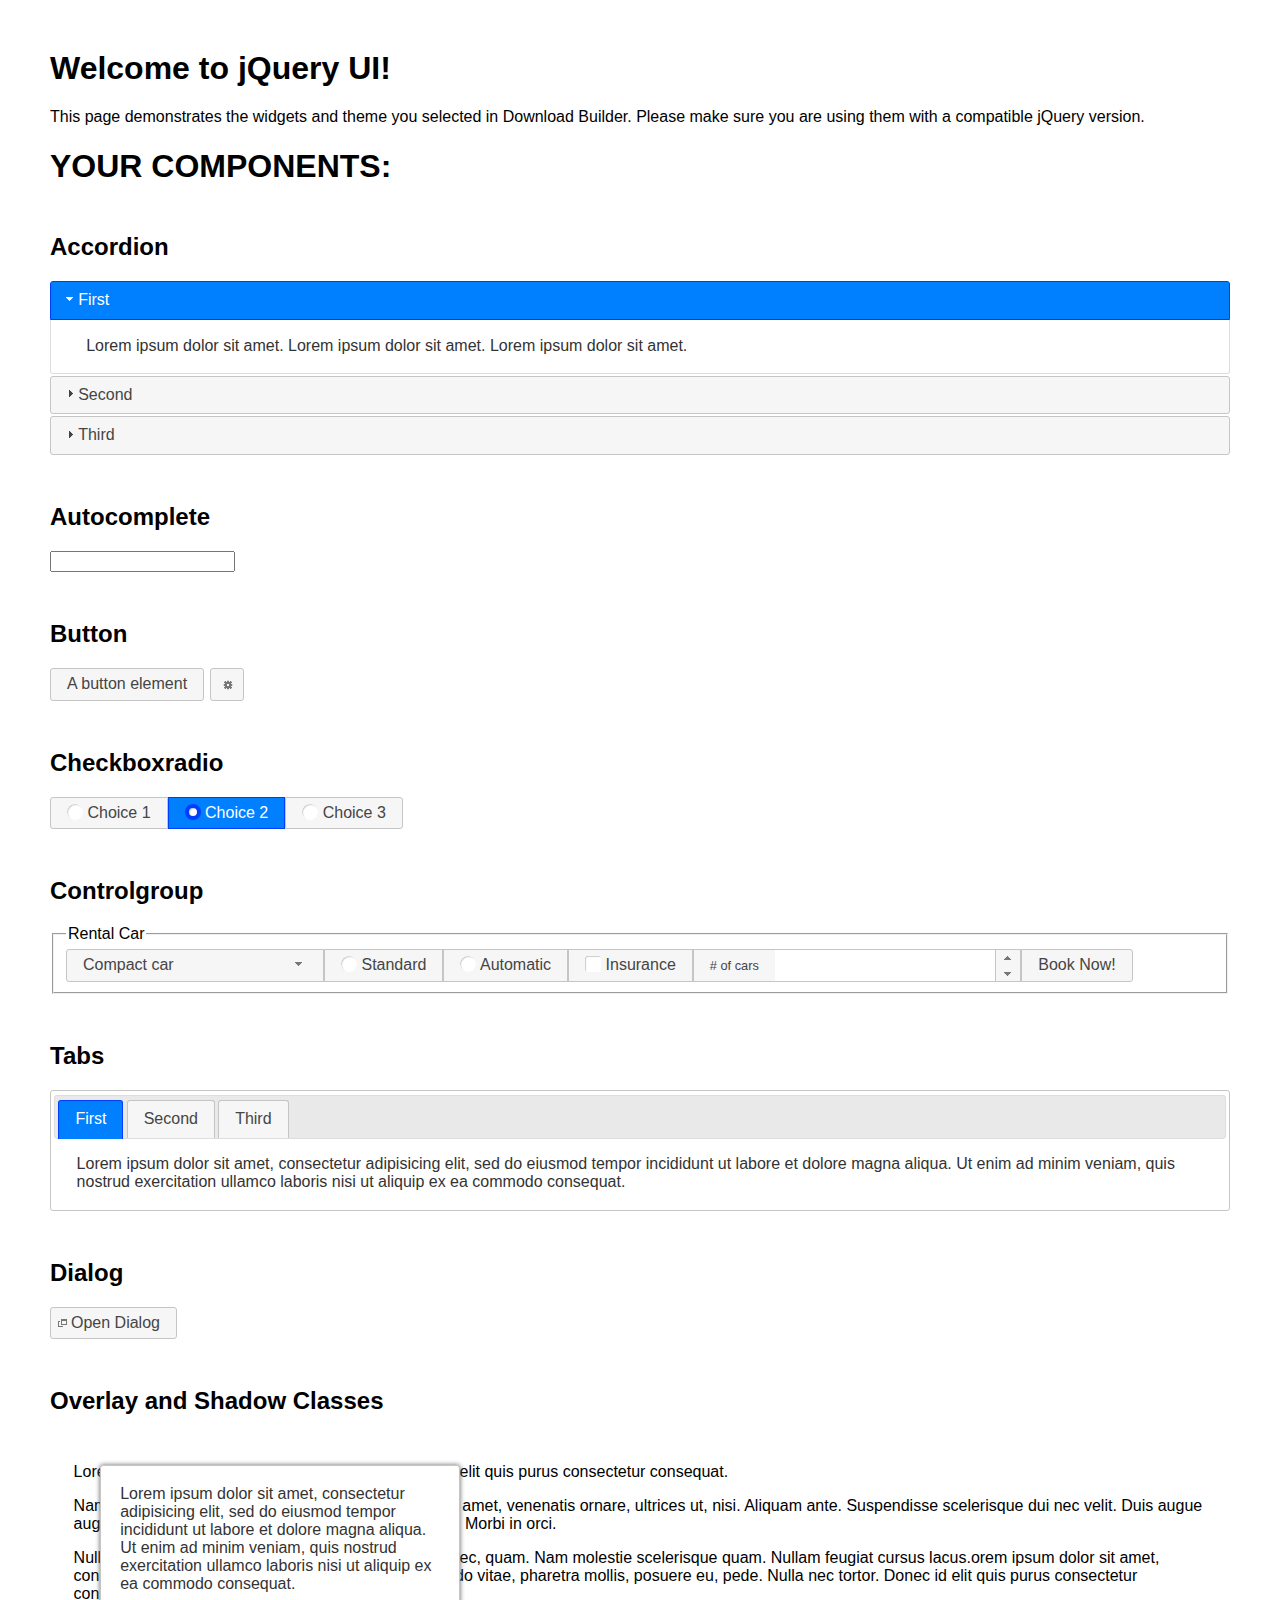
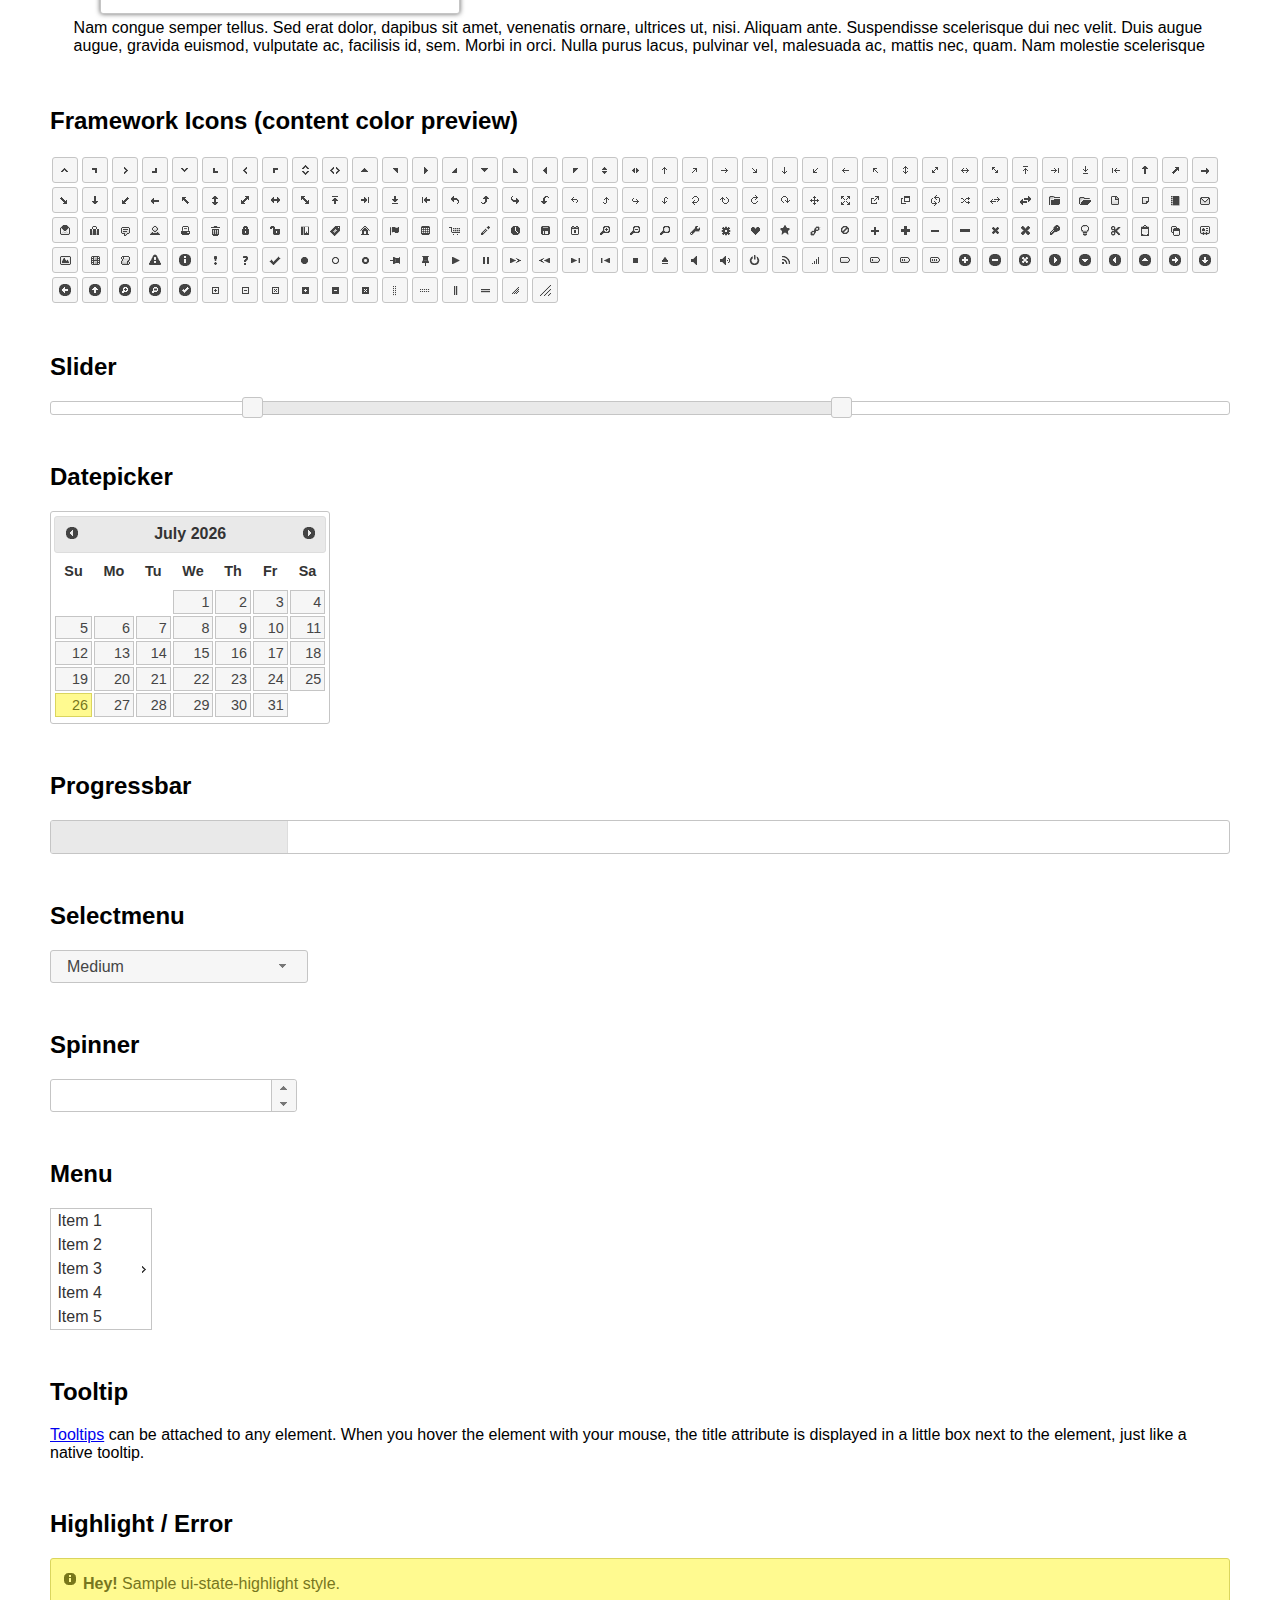
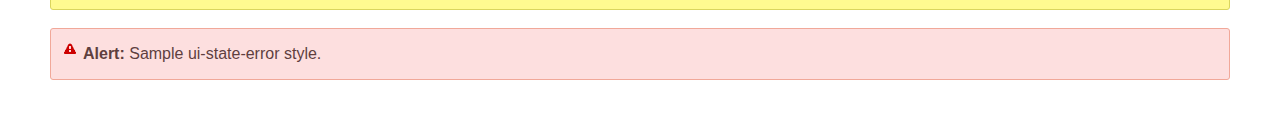
<file: jquery-ui-1.12.1/index.html>
<!doctype html>
<html lang="us">
<head>
	<meta charset="utf-8">
	<title>jQuery UI Example Page</title>
	<link href="jquery-ui.css" rel="stylesheet">
	<style>
	body{
		font-family: "Trebuchet MS", sans-serif;
		margin: 50px;
	}
	.demoHeaders {
		margin-top: 2em;
	}
	#dialog-link {
		padding: .4em 1em .4em 20px;
		text-decoration: none;
		position: relative;
	}
	#dialog-link span.ui-icon {
		margin: 0 5px 0 0;
		position: absolute;
		left: .2em;
		top: 50%;
		margin-top: -8px;
	}
	#icons {
		margin: 0;
		padding: 0;
	}
	#icons li {
		margin: 2px;
		position: relative;
		padding: 4px 0;
		cursor: pointer;
		float: left;
		list-style: none;
	}
	#icons span.ui-icon {
		float: left;
		margin: 0 4px;
	}
	.fakewindowcontain .ui-widget-overlay {
		position: absolute;
	}
	select {
		width: 200px;
	}
	</style>
</head>
<body>

<h1>Welcome to jQuery UI!</h1>

<div class="ui-widget">
	<p>This page demonstrates the widgets and theme you selected in Download Builder. Please make sure you are using them with a compatible jQuery version.</p>
</div>

<h1>YOUR COMPONENTS:</h1>


<!-- Accordion -->
<h2 class="demoHeaders">Accordion</h2>
<div id="accordion">
	<h3>First</h3>
	<div>Lorem ipsum dolor sit amet. Lorem ipsum dolor sit amet. Lorem ipsum dolor sit amet.</div>
	<h3>Second</h3>
	<div>Phasellus mattis tincidunt nibh.</div>
	<h3>Third</h3>
	<div>Nam dui erat, auctor a, dignissim quis.</div>
</div>



<!-- Autocomplete -->
<h2 class="demoHeaders">Autocomplete</h2>
<div>
	<input id="autocomplete" title="type &quot;a&quot;">
</div>



<!-- Button -->
<h2 class="demoHeaders">Button</h2>
<button id="button">A button element</button>
<button id="button-icon">An icon-only button</button>



<!-- Checkboxradio -->
<h2 class="demoHeaders">Checkboxradio</h2>
<form style="margin-top: 1em;">
	<div id="radioset">
		<input type="radio" id="radio1" name="radio"><label for="radio1">Choice 1</label>
		<input type="radio" id="radio2" name="radio" checked="checked"><label for="radio2">Choice 2</label>
		<input type="radio" id="radio3" name="radio"><label for="radio3">Choice 3</label>
	</div>
</form>



<!-- Controlgroup -->
<h2 class="demoHeaders">Controlgroup</h2>
<fieldset>
	<legend>Rental Car</legend>
	<div id="controlgroup">
		<select id="car-type">
			<option>Compact car</option>
			<option>Midsize car</option>
			<option>Full size car</option>
			<option>SUV</option>
			<option>Luxury</option>
			<option>Truck</option>
			<option>Van</option>
		</select>
		<label for="transmission-standard">Standard</label>
		<input type="radio" name="transmission" id="transmission-standard">
		<label for="transmission-automatic">Automatic</label>
		<input type="radio" name="transmission" id="transmission-automatic">
		<label for="insurance">Insurance</label>
		<input type="checkbox" name="insurance" id="insurance">
		<label for="horizontal-spinner" class="ui-controlgroup-label"># of cars</label>
		<input id="horizontal-spinner" class="ui-spinner-input">
		<button>Book Now!</button>
	</div>
</fieldset>



<!-- Tabs -->
<h2 class="demoHeaders">Tabs</h2>
<div id="tabs">
	<ul>
		<li><a href="#tabs-1">First</a></li>
		<li><a href="#tabs-2">Second</a></li>
		<li><a href="#tabs-3">Third</a></li>
	</ul>
	<div id="tabs-1">Lorem ipsum dolor sit amet, consectetur adipisicing elit, sed do eiusmod tempor incididunt ut labore et dolore magna aliqua. Ut enim ad minim veniam, quis nostrud exercitation ullamco laboris nisi ut aliquip ex ea commodo consequat.</div>
	<div id="tabs-2">Phasellus mattis tincidunt nibh. Cras orci urna, blandit id, pretium vel, aliquet ornare, felis. Maecenas scelerisque sem non nisl. Fusce sed lorem in enim dictum bibendum.</div>
	<div id="tabs-3">Nam dui erat, auctor a, dignissim quis, sollicitudin eu, felis. Pellentesque nisi urna, interdum eget, sagittis et, consequat vestibulum, lacus. Mauris porttitor ullamcorper augue.</div>
</div>



<h2 class="demoHeaders">Dialog</h2>
<p>
	<button id="dialog-link" class="ui-button ui-corner-all ui-widget">
		<span class="ui-icon ui-icon-newwin"></span>Open Dialog
	</button>
</p>

<h2 class="demoHeaders">Overlay and Shadow Classes</h2>
<div style="position: relative; width: 96%; height: 200px; padding:1% 2%; overflow:hidden;" class="fakewindowcontain">
	<p>Lorem ipsum dolor sit amet,  Nulla nec tortor. Donec id elit quis purus consectetur consequat. </p><p>Nam congue semper tellus. Sed erat dolor, dapibus sit amet, venenatis ornare, ultrices ut, nisi. Aliquam ante. Suspendisse scelerisque dui nec velit. Duis augue augue, gravida euismod, vulputate ac, facilisis id, sem. Morbi in orci. </p><p>Nulla purus lacus, pulvinar vel, malesuada ac, mattis nec, quam. Nam molestie scelerisque quam. Nullam feugiat cursus lacus.orem ipsum dolor sit amet, consectetur adipiscing elit. Donec libero risus, commodo vitae, pharetra mollis, posuere eu, pede. Nulla nec tortor. Donec id elit quis purus consectetur consequat. </p><p>Nam congue semper tellus. Sed erat dolor, dapibus sit amet, venenatis ornare, ultrices ut, nisi. Aliquam ante. Suspendisse scelerisque dui nec velit. Duis augue augue, gravida euismod, vulputate ac, facilisis id, sem. Morbi in orci. Nulla purus lacus, pulvinar vel, malesuada ac, mattis nec, quam. Nam molestie scelerisque quam. </p><p>Nullam feugiat cursus lacus.orem ipsum dolor sit amet, consectetur adipiscing elit. Donec libero risus, commodo vitae, pharetra mollis, posuere eu, pede. Nulla nec tortor. Donec id elit quis purus consectetur consequat. Nam congue semper tellus. Sed erat dolor, dapibus sit amet, venenatis ornare, ultrices ut, nisi. Aliquam ante. </p><p>Suspendisse scelerisque dui nec velit. Duis augue augue, gravida euismod, vulputate ac, facilisis id, sem. Morbi in orci. Nulla purus lacus, pulvinar vel, malesuada ac, mattis nec, quam. Nam molestie scelerisque quam. Nullam feugiat cursus lacus.orem ipsum dolor sit amet, consectetur adipiscing elit. Donec libero risus, commodo vitae, pharetra mollis, posuere eu, pede. Nulla nec tortor. Donec id elit quis purus consectetur consequat. Nam congue semper tellus. Sed erat dolor, dapibus sit amet, venenatis ornare, ultrices ut, nisi. </p>

	<!-- ui-dialog -->
	<div class="ui-widget-overlay ui-front"></div>
	<div style="position: absolute; width: 320px; left: 50px; top: 30px; padding: 1.2em" class="ui-widget ui-front ui-widget-content ui-corner-all ui-widget-shadow">
		Lorem ipsum dolor sit amet, consectetur adipisicing elit, sed do eiusmod tempor incididunt ut labore et dolore magna aliqua. Ut enim ad minim veniam, quis nostrud exercitation ullamco laboris nisi ut aliquip ex ea commodo consequat.
	</div>

</div>

<!-- ui-dialog -->
<div id="dialog" title="Dialog Title">
	<p>Lorem ipsum dolor sit amet, consectetur adipisicing elit, sed do eiusmod tempor incididunt ut labore et dolore magna aliqua. Ut enim ad minim veniam, quis nostrud exercitation ullamco laboris nisi ut aliquip ex ea commodo consequat.</p>
</div>



<h2 class="demoHeaders">Framework Icons (content color preview)</h2>
<ul id="icons" class="ui-widget ui-helper-clearfix">
	<li class="ui-state-default ui-corner-all" title=".ui-icon-caret-1-n"><span class="ui-icon ui-icon-caret-1-n"></span></li>
	<li class="ui-state-default ui-corner-all" title=".ui-icon-caret-1-ne"><span class="ui-icon ui-icon-caret-1-ne"></span></li>
	<li class="ui-state-default ui-corner-all" title=".ui-icon-caret-1-e"><span class="ui-icon ui-icon-caret-1-e"></span></li>
	<li class="ui-state-default ui-corner-all" title=".ui-icon-caret-1-se"><span class="ui-icon ui-icon-caret-1-se"></span></li>
	<li class="ui-state-default ui-corner-all" title=".ui-icon-caret-1-s"><span class="ui-icon ui-icon-caret-1-s"></span></li>
	<li class="ui-state-default ui-corner-all" title=".ui-icon-caret-1-sw"><span class="ui-icon ui-icon-caret-1-sw"></span></li>
	<li class="ui-state-default ui-corner-all" title=".ui-icon-caret-1-w"><span class="ui-icon ui-icon-caret-1-w"></span></li>
	<li class="ui-state-default ui-corner-all" title=".ui-icon-caret-1-nw"><span class="ui-icon ui-icon-caret-1-nw"></span></li>
	<li class="ui-state-default ui-corner-all" title=".ui-icon-caret-2-n-s"><span class="ui-icon ui-icon-caret-2-n-s"></span></li>
	<li class="ui-state-default ui-corner-all" title=".ui-icon-caret-2-e-w"><span class="ui-icon ui-icon-caret-2-e-w"></span></li>
	<li class="ui-state-default ui-corner-all" title=".ui-icon-triangle-1-n"><span class="ui-icon ui-icon-triangle-1-n"></span></li>
	<li class="ui-state-default ui-corner-all" title=".ui-icon-triangle-1-ne"><span class="ui-icon ui-icon-triangle-1-ne"></span></li>
	<li class="ui-state-default ui-corner-all" title=".ui-icon-triangle-1-e"><span class="ui-icon ui-icon-triangle-1-e"></span></li>
	<li class="ui-state-default ui-corner-all" title=".ui-icon-triangle-1-se"><span class="ui-icon ui-icon-triangle-1-se"></span></li>
	<li class="ui-state-default ui-corner-all" title=".ui-icon-triangle-1-s"><span class="ui-icon ui-icon-triangle-1-s"></span></li>
	<li class="ui-state-default ui-corner-all" title=".ui-icon-triangle-1-sw"><span class="ui-icon ui-icon-triangle-1-sw"></span></li>
	<li class="ui-state-default ui-corner-all" title=".ui-icon-triangle-1-w"><span class="ui-icon ui-icon-triangle-1-w"></span></li>
	<li class="ui-state-default ui-corner-all" title=".ui-icon-triangle-1-nw"><span class="ui-icon ui-icon-triangle-1-nw"></span></li>
	<li class="ui-state-default ui-corner-all" title=".ui-icon-triangle-2-n-s"><span class="ui-icon ui-icon-triangle-2-n-s"></span></li>
	<li class="ui-state-default ui-corner-all" title=".ui-icon-triangle-2-e-w"><span class="ui-icon ui-icon-triangle-2-e-w"></span></li>
	<li class="ui-state-default ui-corner-all" title=".ui-icon-arrow-1-n"><span class="ui-icon ui-icon-arrow-1-n"></span></li>
	<li class="ui-state-default ui-corner-all" title=".ui-icon-arrow-1-ne"><span class="ui-icon ui-icon-arrow-1-ne"></span></li>
	<li class="ui-state-default ui-corner-all" title=".ui-icon-arrow-1-e"><span class="ui-icon ui-icon-arrow-1-e"></span></li>
	<li class="ui-state-default ui-corner-all" title=".ui-icon-arrow-1-se"><span class="ui-icon ui-icon-arrow-1-se"></span></li>
	<li class="ui-state-default ui-corner-all" title=".ui-icon-arrow-1-s"><span class="ui-icon ui-icon-arrow-1-s"></span></li>
	<li class="ui-state-default ui-corner-all" title=".ui-icon-arrow-1-sw"><span class="ui-icon ui-icon-arrow-1-sw"></span></li>
	<li class="ui-state-default ui-corner-all" title=".ui-icon-arrow-1-w"><span class="ui-icon ui-icon-arrow-1-w"></span></li>
	<li class="ui-state-default ui-corner-all" title=".ui-icon-arrow-1-nw"><span class="ui-icon ui-icon-arrow-1-nw"></span></li>
	<li class="ui-state-default ui-corner-all" title=".ui-icon-arrow-2-n-s"><span class="ui-icon ui-icon-arrow-2-n-s"></span></li>
	<li class="ui-state-default ui-corner-all" title=".ui-icon-arrow-2-ne-sw"><span class="ui-icon ui-icon-arrow-2-ne-sw"></span></li>
	<li class="ui-state-default ui-corner-all" title=".ui-icon-arrow-2-e-w"><span class="ui-icon ui-icon-arrow-2-e-w"></span></li>
	<li class="ui-state-default ui-corner-all" title=".ui-icon-arrow-2-se-nw"><span class="ui-icon ui-icon-arrow-2-se-nw"></span></li>
	<li class="ui-state-default ui-corner-all" title=".ui-icon-arrowstop-1-n"><span class="ui-icon ui-icon-arrowstop-1-n"></span></li>
	<li class="ui-state-default ui-corner-all" title=".ui-icon-arrowstop-1-e"><span class="ui-icon ui-icon-arrowstop-1-e"></span></li>
	<li class="ui-state-default ui-corner-all" title=".ui-icon-arrowstop-1-s"><span class="ui-icon ui-icon-arrowstop-1-s"></span></li>
	<li class="ui-state-default ui-corner-all" title=".ui-icon-arrowstop-1-w"><span class="ui-icon ui-icon-arrowstop-1-w"></span></li>
	<li class="ui-state-default ui-corner-all" title=".ui-icon-arrowthick-1-n"><span class="ui-icon ui-icon-arrowthick-1-n"></span></li>
	<li class="ui-state-default ui-corner-all" title=".ui-icon-arrowthick-1-ne"><span class="ui-icon ui-icon-arrowthick-1-ne"></span></li>
	<li class="ui-state-default ui-corner-all" title=".ui-icon-arrowthick-1-e"><span class="ui-icon ui-icon-arrowthick-1-e"></span></li>
	<li class="ui-state-default ui-corner-all" title=".ui-icon-arrowthick-1-se"><span class="ui-icon ui-icon-arrowthick-1-se"></span></li>
	<li class="ui-state-default ui-corner-all" title=".ui-icon-arrowthick-1-s"><span class="ui-icon ui-icon-arrowthick-1-s"></span></li>
	<li class="ui-state-default ui-corner-all" title=".ui-icon-arrowthick-1-sw"><span class="ui-icon ui-icon-arrowthick-1-sw"></span></li>
	<li class="ui-state-default ui-corner-all" title=".ui-icon-arrowthick-1-w"><span class="ui-icon ui-icon-arrowthick-1-w"></span></li>
	<li class="ui-state-default ui-corner-all" title=".ui-icon-arrowthick-1-nw"><span class="ui-icon ui-icon-arrowthick-1-nw"></span></li>
	<li class="ui-state-default ui-corner-all" title=".ui-icon-arrowthick-2-n-s"><span class="ui-icon ui-icon-arrowthick-2-n-s"></span></li>
	<li class="ui-state-default ui-corner-all" title=".ui-icon-arrowthick-2-ne-sw"><span class="ui-icon ui-icon-arrowthick-2-ne-sw"></span></li>
	<li class="ui-state-default ui-corner-all" title=".ui-icon-arrowthick-2-e-w"><span class="ui-icon ui-icon-arrowthick-2-e-w"></span></li>
	<li class="ui-state-default ui-corner-all" title=".ui-icon-arrowthick-2-se-nw"><span class="ui-icon ui-icon-arrowthick-2-se-nw"></span></li>
	<li class="ui-state-default ui-corner-all" title=".ui-icon-arrowthickstop-1-n"><span class="ui-icon ui-icon-arrowthickstop-1-n"></span></li>
	<li class="ui-state-default ui-corner-all" title=".ui-icon-arrowthickstop-1-e"><span class="ui-icon ui-icon-arrowthickstop-1-e"></span></li>
	<li class="ui-state-default ui-corner-all" title=".ui-icon-arrowthickstop-1-s"><span class="ui-icon ui-icon-arrowthickstop-1-s"></span></li>
	<li class="ui-state-default ui-corner-all" title=".ui-icon-arrowthickstop-1-w"><span class="ui-icon ui-icon-arrowthickstop-1-w"></span></li>
	<li class="ui-state-default ui-corner-all" title=".ui-icon-arrowreturnthick-1-w"><span class="ui-icon ui-icon-arrowreturnthick-1-w"></span></li>
	<li class="ui-state-default ui-corner-all" title=".ui-icon-arrowreturnthick-1-n"><span class="ui-icon ui-icon-arrowreturnthick-1-n"></span></li>
	<li class="ui-state-default ui-corner-all" title=".ui-icon-arrowreturnthick-1-e"><span class="ui-icon ui-icon-arrowreturnthick-1-e"></span></li>
	<li class="ui-state-default ui-corner-all" title=".ui-icon-arrowreturnthick-1-s"><span class="ui-icon ui-icon-arrowreturnthick-1-s"></span></li>
	<li class="ui-state-default ui-corner-all" title=".ui-icon-arrowreturn-1-w"><span class="ui-icon ui-icon-arrowreturn-1-w"></span></li>
	<li class="ui-state-default ui-corner-all" title=".ui-icon-arrowreturn-1-n"><span class="ui-icon ui-icon-arrowreturn-1-n"></span></li>
	<li class="ui-state-default ui-corner-all" title=".ui-icon-arrowreturn-1-e"><span class="ui-icon ui-icon-arrowreturn-1-e"></span></li>
	<li class="ui-state-default ui-corner-all" title=".ui-icon-arrowreturn-1-s"><span class="ui-icon ui-icon-arrowreturn-1-s"></span></li>
	<li class="ui-state-default ui-corner-all" title=".ui-icon-arrowrefresh-1-w"><span class="ui-icon ui-icon-arrowrefresh-1-w"></span></li>
	<li class="ui-state-default ui-corner-all" title=".ui-icon-arrowrefresh-1-n"><span class="ui-icon ui-icon-arrowrefresh-1-n"></span></li>
	<li class="ui-state-default ui-corner-all" title=".ui-icon-arrowrefresh-1-e"><span class="ui-icon ui-icon-arrowrefresh-1-e"></span></li>
	<li class="ui-state-default ui-corner-all" title=".ui-icon-arrowrefresh-1-s"><span class="ui-icon ui-icon-arrowrefresh-1-s"></span></li>
	<li class="ui-state-default ui-corner-all" title=".ui-icon-arrow-4"><span class="ui-icon ui-icon-arrow-4"></span></li>
	<li class="ui-state-default ui-corner-all" title=".ui-icon-arrow-4-diag"><span class="ui-icon ui-icon-arrow-4-diag"></span></li>
	<li class="ui-state-default ui-corner-all" title=".ui-icon-extlink"><span class="ui-icon ui-icon-extlink"></span></li>
	<li class="ui-state-default ui-corner-all" title=".ui-icon-newwin"><span class="ui-icon ui-icon-newwin"></span></li>
	<li class="ui-state-default ui-corner-all" title=".ui-icon-refresh"><span class="ui-icon ui-icon-refresh"></span></li>
	<li class="ui-state-default ui-corner-all" title=".ui-icon-shuffle"><span class="ui-icon ui-icon-shuffle"></span></li>
	<li class="ui-state-default ui-corner-all" title=".ui-icon-transfer-e-w"><span class="ui-icon ui-icon-transfer-e-w"></span></li>
	<li class="ui-state-default ui-corner-all" title=".ui-icon-transferthick-e-w"><span class="ui-icon ui-icon-transferthick-e-w"></span></li>
	<li class="ui-state-default ui-corner-all" title=".ui-icon-folder-collapsed"><span class="ui-icon ui-icon-folder-collapsed"></span></li>
	<li class="ui-state-default ui-corner-all" title=".ui-icon-folder-open"><span class="ui-icon ui-icon-folder-open"></span></li>
	<li class="ui-state-default ui-corner-all" title=".ui-icon-document"><span class="ui-icon ui-icon-document"></span></li>
	<li class="ui-state-default ui-corner-all" title=".ui-icon-document-b"><span class="ui-icon ui-icon-document-b"></span></li>
	<li class="ui-state-default ui-corner-all" title=".ui-icon-note"><span class="ui-icon ui-icon-note"></span></li>
	<li class="ui-state-default ui-corner-all" title=".ui-icon-mail-closed"><span class="ui-icon ui-icon-mail-closed"></span></li>
	<li class="ui-state-default ui-corner-all" title=".ui-icon-mail-open"><span class="ui-icon ui-icon-mail-open"></span></li>
	<li class="ui-state-default ui-corner-all" title=".ui-icon-suitcase"><span class="ui-icon ui-icon-suitcase"></span></li>
	<li class="ui-state-default ui-corner-all" title=".ui-icon-comment"><span class="ui-icon ui-icon-comment"></span></li>
	<li class="ui-state-default ui-corner-all" title=".ui-icon-person"><span class="ui-icon ui-icon-person"></span></li>
	<li class="ui-state-default ui-corner-all" title=".ui-icon-print"><span class="ui-icon ui-icon-print"></span></li>
	<li class="ui-state-default ui-corner-all" title=".ui-icon-trash"><span class="ui-icon ui-icon-trash"></span></li>
	<li class="ui-state-default ui-corner-all" title=".ui-icon-locked"><span class="ui-icon ui-icon-locked"></span></li>
	<li class="ui-state-default ui-corner-all" title=".ui-icon-unlocked"><span class="ui-icon ui-icon-unlocked"></span></li>
	<li class="ui-state-default ui-corner-all" title=".ui-icon-bookmark"><span class="ui-icon ui-icon-bookmark"></span></li>
	<li class="ui-state-default ui-corner-all" title=".ui-icon-tag"><span class="ui-icon ui-icon-tag"></span></li>
	<li class="ui-state-default ui-corner-all" title=".ui-icon-home"><span class="ui-icon ui-icon-home"></span></li>
	<li class="ui-state-default ui-corner-all" title=".ui-icon-flag"><span class="ui-icon ui-icon-flag"></span></li>
	<li class="ui-state-default ui-corner-all" title=".ui-icon-calculator"><span class="ui-icon ui-icon-calculator"></span></li>
	<li class="ui-state-default ui-corner-all" title=".ui-icon-cart"><span class="ui-icon ui-icon-cart"></span></li>
	<li class="ui-state-default ui-corner-all" title=".ui-icon-pencil"><span class="ui-icon ui-icon-pencil"></span></li>
	<li class="ui-state-default ui-corner-all" title=".ui-icon-clock"><span class="ui-icon ui-icon-clock"></span></li>
	<li class="ui-state-default ui-corner-all" title=".ui-icon-disk"><span class="ui-icon ui-icon-disk"></span></li>
	<li class="ui-state-default ui-corner-all" title=".ui-icon-calendar"><span class="ui-icon ui-icon-calendar"></span></li>
	<li class="ui-state-default ui-corner-all" title=".ui-icon-zoomin"><span class="ui-icon ui-icon-zoomin"></span></li>
	<li class="ui-state-default ui-corner-all" title=".ui-icon-zoomout"><span class="ui-icon ui-icon-zoomout"></span></li>
	<li class="ui-state-default ui-corner-all" title=".ui-icon-search"><span class="ui-icon ui-icon-search"></span></li>
	<li class="ui-state-default ui-corner-all" title=".ui-icon-wrench"><span class="ui-icon ui-icon-wrench"></span></li>
	<li class="ui-state-default ui-corner-all" title=".ui-icon-gear"><span class="ui-icon ui-icon-gear"></span></li>
	<li class="ui-state-default ui-corner-all" title=".ui-icon-heart"><span class="ui-icon ui-icon-heart"></span></li>
	<li class="ui-state-default ui-corner-all" title=".ui-icon-star"><span class="ui-icon ui-icon-star"></span></li>
	<li class="ui-state-default ui-corner-all" title=".ui-icon-link"><span class="ui-icon ui-icon-link"></span></li>
	<li class="ui-state-default ui-corner-all" title=".ui-icon-cancel"><span class="ui-icon ui-icon-cancel"></span></li>
	<li class="ui-state-default ui-corner-all" title=".ui-icon-plus"><span class="ui-icon ui-icon-plus"></span></li>
	<li class="ui-state-default ui-corner-all" title=".ui-icon-plusthick"><span class="ui-icon ui-icon-plusthick"></span></li>
	<li class="ui-state-default ui-corner-all" title=".ui-icon-minus"><span class="ui-icon ui-icon-minus"></span></li>
	<li class="ui-state-default ui-corner-all" title=".ui-icon-minusthick"><span class="ui-icon ui-icon-minusthick"></span></li>
	<li class="ui-state-default ui-corner-all" title=".ui-icon-close"><span class="ui-icon ui-icon-close"></span></li>
	<li class="ui-state-default ui-corner-all" title=".ui-icon-closethick"><span class="ui-icon ui-icon-closethick"></span></li>
	<li class="ui-state-default ui-corner-all" title=".ui-icon-key"><span class="ui-icon ui-icon-key"></span></li>
	<li class="ui-state-default ui-corner-all" title=".ui-icon-lightbulb"><span class="ui-icon ui-icon-lightbulb"></span></li>
	<li class="ui-state-default ui-corner-all" title=".ui-icon-scissors"><span class="ui-icon ui-icon-scissors"></span></li>
	<li class="ui-state-default ui-corner-all" title=".ui-icon-clipboard"><span class="ui-icon ui-icon-clipboard"></span></li>
	<li class="ui-state-default ui-corner-all" title=".ui-icon-copy"><span class="ui-icon ui-icon-copy"></span></li>
	<li class="ui-state-default ui-corner-all" title=".ui-icon-contact"><span class="ui-icon ui-icon-contact"></span></li>
	<li class="ui-state-default ui-corner-all" title=".ui-icon-image"><span class="ui-icon ui-icon-image"></span></li>
	<li class="ui-state-default ui-corner-all" title=".ui-icon-video"><span class="ui-icon ui-icon-video"></span></li>
	<li class="ui-state-default ui-corner-all" title=".ui-icon-script"><span class="ui-icon ui-icon-script"></span></li>
	<li class="ui-state-default ui-corner-all" title=".ui-icon-alert"><span class="ui-icon ui-icon-alert"></span></li>
	<li class="ui-state-default ui-corner-all" title=".ui-icon-info"><span class="ui-icon ui-icon-info"></span></li>
	<li class="ui-state-default ui-corner-all" title=".ui-icon-notice"><span class="ui-icon ui-icon-notice"></span></li>
	<li class="ui-state-default ui-corner-all" title=".ui-icon-help"><span class="ui-icon ui-icon-help"></span></li>
	<li class="ui-state-default ui-corner-all" title=".ui-icon-check"><span class="ui-icon ui-icon-check"></span></li>
	<li class="ui-state-default ui-corner-all" title=".ui-icon-bullet"><span class="ui-icon ui-icon-bullet"></span></li>
	<li class="ui-state-default ui-corner-all" title=".ui-icon-radio-off"><span class="ui-icon ui-icon-radio-off"></span></li>
	<li class="ui-state-default ui-corner-all" title=".ui-icon-radio-on"><span class="ui-icon ui-icon-radio-on"></span></li>
	<li class="ui-state-default ui-corner-all" title=".ui-icon-pin-w"><span class="ui-icon ui-icon-pin-w"></span></li>
	<li class="ui-state-default ui-corner-all" title=".ui-icon-pin-s"><span class="ui-icon ui-icon-pin-s"></span></li>
	<li class="ui-state-default ui-corner-all" title=".ui-icon-play"><span class="ui-icon ui-icon-play"></span></li>
	<li class="ui-state-default ui-corner-all" title=".ui-icon-pause"><span class="ui-icon ui-icon-pause"></span></li>
	<li class="ui-state-default ui-corner-all" title=".ui-icon-seek-next"><span class="ui-icon ui-icon-seek-next"></span></li>
	<li class="ui-state-default ui-corner-all" title=".ui-icon-seek-prev"><span class="ui-icon ui-icon-seek-prev"></span></li>
	<li class="ui-state-default ui-corner-all" title=".ui-icon-seek-end"><span class="ui-icon ui-icon-seek-end"></span></li>
	<li class="ui-state-default ui-corner-all" title=".ui-icon-seek-first"><span class="ui-icon ui-icon-seek-first"></span></li>
	<li class="ui-state-default ui-corner-all" title=".ui-icon-stop"><span class="ui-icon ui-icon-stop"></span></li>
	<li class="ui-state-default ui-corner-all" title=".ui-icon-eject"><span class="ui-icon ui-icon-eject"></span></li>
	<li class="ui-state-default ui-corner-all" title=".ui-icon-volume-off"><span class="ui-icon ui-icon-volume-off"></span></li>
	<li class="ui-state-default ui-corner-all" title=".ui-icon-volume-on"><span class="ui-icon ui-icon-volume-on"></span></li>
	<li class="ui-state-default ui-corner-all" title=".ui-icon-power"><span class="ui-icon ui-icon-power"></span></li>
	<li class="ui-state-default ui-corner-all" title=".ui-icon-signal-diag"><span class="ui-icon ui-icon-signal-diag"></span></li>
	<li class="ui-state-default ui-corner-all" title=".ui-icon-signal"><span class="ui-icon ui-icon-signal"></span></li>
	<li class="ui-state-default ui-corner-all" title=".ui-icon-battery-0"><span class="ui-icon ui-icon-battery-0"></span></li>
	<li class="ui-state-default ui-corner-all" title=".ui-icon-battery-1"><span class="ui-icon ui-icon-battery-1"></span></li>
	<li class="ui-state-default ui-corner-all" title=".ui-icon-battery-2"><span class="ui-icon ui-icon-battery-2"></span></li>
	<li class="ui-state-default ui-corner-all" title=".ui-icon-battery-3"><span class="ui-icon ui-icon-battery-3"></span></li>
	<li class="ui-state-default ui-corner-all" title=".ui-icon-circle-plus"><span class="ui-icon ui-icon-circle-plus"></span></li>
	<li class="ui-state-default ui-corner-all" title=".ui-icon-circle-minus"><span class="ui-icon ui-icon-circle-minus"></span></li>
	<li class="ui-state-default ui-corner-all" title=".ui-icon-circle-close"><span class="ui-icon ui-icon-circle-close"></span></li>
	<li class="ui-state-default ui-corner-all" title=".ui-icon-circle-triangle-e"><span class="ui-icon ui-icon-circle-triangle-e"></span></li>
	<li class="ui-state-default ui-corner-all" title=".ui-icon-circle-triangle-s"><span class="ui-icon ui-icon-circle-triangle-s"></span></li>
	<li class="ui-state-default ui-corner-all" title=".ui-icon-circle-triangle-w"><span class="ui-icon ui-icon-circle-triangle-w"></span></li>
	<li class="ui-state-default ui-corner-all" title=".ui-icon-circle-triangle-n"><span class="ui-icon ui-icon-circle-triangle-n"></span></li>
	<li class="ui-state-default ui-corner-all" title=".ui-icon-circle-arrow-e"><span class="ui-icon ui-icon-circle-arrow-e"></span></li>
	<li class="ui-state-default ui-corner-all" title=".ui-icon-circle-arrow-s"><span class="ui-icon ui-icon-circle-arrow-s"></span></li>
	<li class="ui-state-default ui-corner-all" title=".ui-icon-circle-arrow-w"><span class="ui-icon ui-icon-circle-arrow-w"></span></li>
	<li class="ui-state-default ui-corner-all" title=".ui-icon-circle-arrow-n"><span class="ui-icon ui-icon-circle-arrow-n"></span></li>
	<li class="ui-state-default ui-corner-all" title=".ui-icon-circle-zoomin"><span class="ui-icon ui-icon-circle-zoomin"></span></li>
	<li class="ui-state-default ui-corner-all" title=".ui-icon-circle-zoomout"><span class="ui-icon ui-icon-circle-zoomout"></span></li>
	<li class="ui-state-default ui-corner-all" title=".ui-icon-circle-check"><span class="ui-icon ui-icon-circle-check"></span></li>
	<li class="ui-state-default ui-corner-all" title=".ui-icon-circlesmall-plus"><span class="ui-icon ui-icon-circlesmall-plus"></span></li>
	<li class="ui-state-default ui-corner-all" title=".ui-icon-circlesmall-minus"><span class="ui-icon ui-icon-circlesmall-minus"></span></li>
	<li class="ui-state-default ui-corner-all" title=".ui-icon-circlesmall-close"><span class="ui-icon ui-icon-circlesmall-close"></span></li>
	<li class="ui-state-default ui-corner-all" title=".ui-icon-squaresmall-plus"><span class="ui-icon ui-icon-squaresmall-plus"></span></li>
	<li class="ui-state-default ui-corner-all" title=".ui-icon-squaresmall-minus"><span class="ui-icon ui-icon-squaresmall-minus"></span></li>
	<li class="ui-state-default ui-corner-all" title=".ui-icon-squaresmall-close"><span class="ui-icon ui-icon-squaresmall-close"></span></li>
	<li class="ui-state-default ui-corner-all" title=".ui-icon-grip-dotted-vertical"><span class="ui-icon ui-icon-grip-dotted-vertical"></span></li>
	<li class="ui-state-default ui-corner-all" title=".ui-icon-grip-dotted-horizontal"><span class="ui-icon ui-icon-grip-dotted-horizontal"></span></li>
	<li class="ui-state-default ui-corner-all" title=".ui-icon-grip-solid-vertical"><span class="ui-icon ui-icon-grip-solid-vertical"></span></li>
	<li class="ui-state-default ui-corner-all" title=".ui-icon-grip-solid-horizontal"><span class="ui-icon ui-icon-grip-solid-horizontal"></span></li>
	<li class="ui-state-default ui-corner-all" title=".ui-icon-gripsmall-diagonal-se"><span class="ui-icon ui-icon-gripsmall-diagonal-se"></span></li>
	<li class="ui-state-default ui-corner-all" title=".ui-icon-grip-diagonal-se"><span class="ui-icon ui-icon-grip-diagonal-se"></span></li>
</ul>


<!-- Slider -->
<h2 class="demoHeaders">Slider</h2>
<div id="slider"></div>



<!-- Datepicker -->
<h2 class="demoHeaders">Datepicker</h2>
<div id="datepicker"></div>



<!-- Progressbar -->
<h2 class="demoHeaders">Progressbar</h2>
<div id="progressbar"></div>



<!-- Progressbar -->
<h2 class="demoHeaders">Selectmenu</h2>
<select id="selectmenu">
	<option>Slower</option>
	<option>Slow</option>
	<option selected="selected">Medium</option>
	<option>Fast</option>
	<option>Faster</option>
</select>



<!-- Spinner -->
<h2 class="demoHeaders">Spinner</h2>
<input id="spinner">



<!-- Menu -->
<h2 class="demoHeaders">Menu</h2>
<ul style="width:100px;" id="menu">
	<li><div>Item 1</div></li>
	<li><div>Item 2</div></li>
	<li><div>Item 3</div>
		<ul>
			<li><div>Item 3-1</div></li>
			<li><div>Item 3-2</div></li>
			<li><div>Item 3-3</div></li>
			<li><div>Item 3-4</div></li>
			<li><div>Item 3-5</div></li>
		</ul>
	</li>
	<li><div>Item 4</div></li>
	<li><div>Item 5</div></li>
</ul>



<!-- Tooltip -->
<h2 class="demoHeaders">Tooltip</h2>
<p id="tooltip">
	<a href="#" title="That&apos;s what this widget is">Tooltips</a> can be attached to any element. When you hover
the element with your mouse, the title attribute is displayed in a little box next to the element, just like a native tooltip.
</p>


<!-- Highlight / Error -->
<h2 class="demoHeaders">Highlight / Error</h2>
<div class="ui-widget">
	<div class="ui-state-highlight ui-corner-all" style="margin-top: 20px; padding: 0 .7em;">
		<p><span class="ui-icon ui-icon-info" style="float: left; margin-right: .3em;"></span>
		<strong>Hey!</strong> Sample ui-state-highlight style.</p>
	</div>
</div>
<br>
<div class="ui-widget">
	<div class="ui-state-error ui-corner-all" style="padding: 0 .7em;">
		<p><span class="ui-icon ui-icon-alert" style="float: left; margin-right: .3em;"></span>
		<strong>Alert:</strong> Sample ui-state-error style.</p>
	</div>
</div>

<script src="external/jquery/jquery.js"></script>
<script src="jquery-ui.js"></script>
<script>

$( "#accordion" ).accordion();



var availableTags = [
	"ActionScript",
	"AppleScript",
	"Asp",
	"BASIC",
	"C",
	"C++",
	"Clojure",
	"COBOL",
	"ColdFusion",
	"Erlang",
	"Fortran",
	"Groovy",
	"Haskell",
	"Java",
	"JavaScript",
	"Lisp",
	"Perl",
	"PHP",
	"Python",
	"Ruby",
	"Scala",
	"Scheme"
];
$( "#autocomplete" ).autocomplete({
	source: availableTags
});



$( "#button" ).button();
$( "#button-icon" ).button({
	icon: "ui-icon-gear",
	showLabel: false
});



$( "#radioset" ).buttonset();



$( "#controlgroup" ).controlgroup();



$( "#tabs" ).tabs();



$( "#dialog" ).dialog({
	autoOpen: false,
	width: 400,
	buttons: [
		{
			text: "Ok",
			click: function() {
				$( this ).dialog( "close" );
			}
		},
		{
			text: "Cancel",
			click: function() {
				$( this ).dialog( "close" );
			}
		}
	]
});

// Link to open the dialog
$( "#dialog-link" ).click(function( event ) {
	$( "#dialog" ).dialog( "open" );
	event.preventDefault();
});



$( "#datepicker" ).datepicker({
	inline: true
});



$( "#slider" ).slider({
	range: true,
	values: [ 17, 67 ]
});



$( "#progressbar" ).progressbar({
	value: 20
});



$( "#spinner" ).spinner();



$( "#menu" ).menu();



$( "#tooltip" ).tooltip();



$( "#selectmenu" ).selectmenu();


// Hover states on the static widgets
$( "#dialog-link, #icons li" ).hover(
	function() {
		$( this ).addClass( "ui-state-hover" );
	},
	function() {
		$( this ).removeClass( "ui-state-hover" );
	}
);
</script>
</body>
</html>
</file>
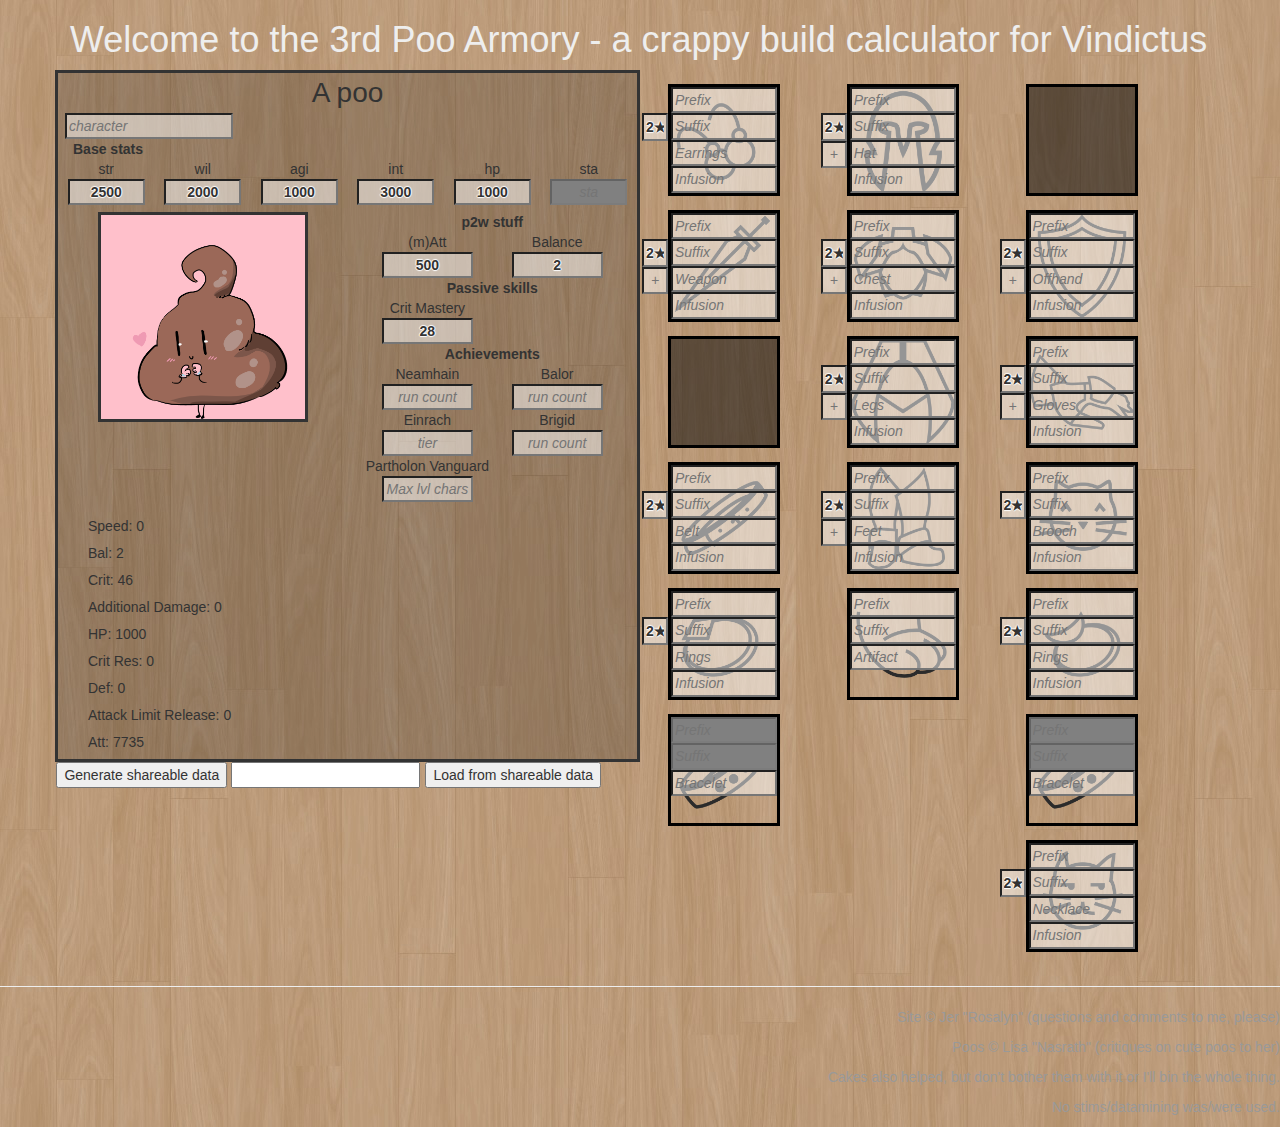
<file: poo.html>
<html>
<head> 
<!--<base href="/">-->
<link rel="shortcut icon" href="favicon.ico">
<title> Copy of Copy of Copy of Poo Armory</title>
<script type="text/javascript" src="./jquery-3.1.1.min.js"></script>
<script src="./jquery-ui-1.12.1/jquery-ui.js"></script>
<script type="text/javascript" src="bootstrap-3.3.7-dist/js/bootstrap.min.js"></script>
<link rel="stylesheet" type="text/css" href="bootstrap-3.3.7-dist/css/bootstrap.min.css"></link>


<link rel="stylesheet" type="text/css" href="jquery-ui-1.12.1/jquery-ui.css"> </link>
<script type="text/javascript" src="lz-string.min.js"></script>
<script type="text/javascript" src="weapons.js"></script>
<script type="text/javascript" src="data.js"></script>
<script type="text/javascript" src="scrolls.js"></script>
<script type="text/javascript" src="poo.js"></script>
<link rel="stylesheet" type="text/css" href="poo.css"></link>
<script type="text/javascript">
var boxes = []

function gatherInputs()
{
	var str = dumpToJsonCompressed()
	$("#state").val(str)
}

function populate()
{
	var state = $("#state").val()
	loadFromJsonCompressed(state)
}

$(document).ready( function()
{
	var s = new StateManager("endDisplay", "equip")
	
	$("#state").attr("title", "Copy this to a friend (who should paste it in their browser's address bar) to share a build!")
	$("#state").tooltip()
	setSelectAllFocus($("#state"))
	
	var ss = getQueryVariable("saveString")
	if(ss)
	{
		$("#state").val(window.location.href)
		loadFromUrl()
	}
})
</script>

</head>
<body>
<div class="container" >
	<div class="row">
		<div class="col-xs-12"><h1 class='welcome'>Welcome to the 3rd Poo Armory - a crappy build calculator for Vindictus</h1></div>
		<br/>
	</div>
	<div class='row'>
		<div class="col-md-6">
			<div class="row">
				<div id="endDisplay" class="col-xs-12"></div>
			</div>
			<div class='row'>
				<button onclick="gatherInputs()" style="margin-left:0.1em">Generate shareable data</button>
				<input id="state"></input>
				<button onclick="populate()" style="margin-left:0.1em">Load from shareable data</button>
				<div id="console" style="visibility:hidden"></div>	
			</div>			
		</div>
		
		<div class="col-md-6" id='equip'>
		</div>
	</div>
</div>
<div class='copyright' >
<hr/>
<p>
Site &copy; Jer "Rosalyn" (questions and comments to me, please)
</p>
<p>
Poos &copy; Lisa "Nasrath" (critiques on cute poos to her)
</p>
<p>
Cakes also helped, but don't bother them with it or I'll bin the whole thing.
</p>
<p>
No stims/datamining was/were used.
</p>
</div>
</body>
</html>
</file>
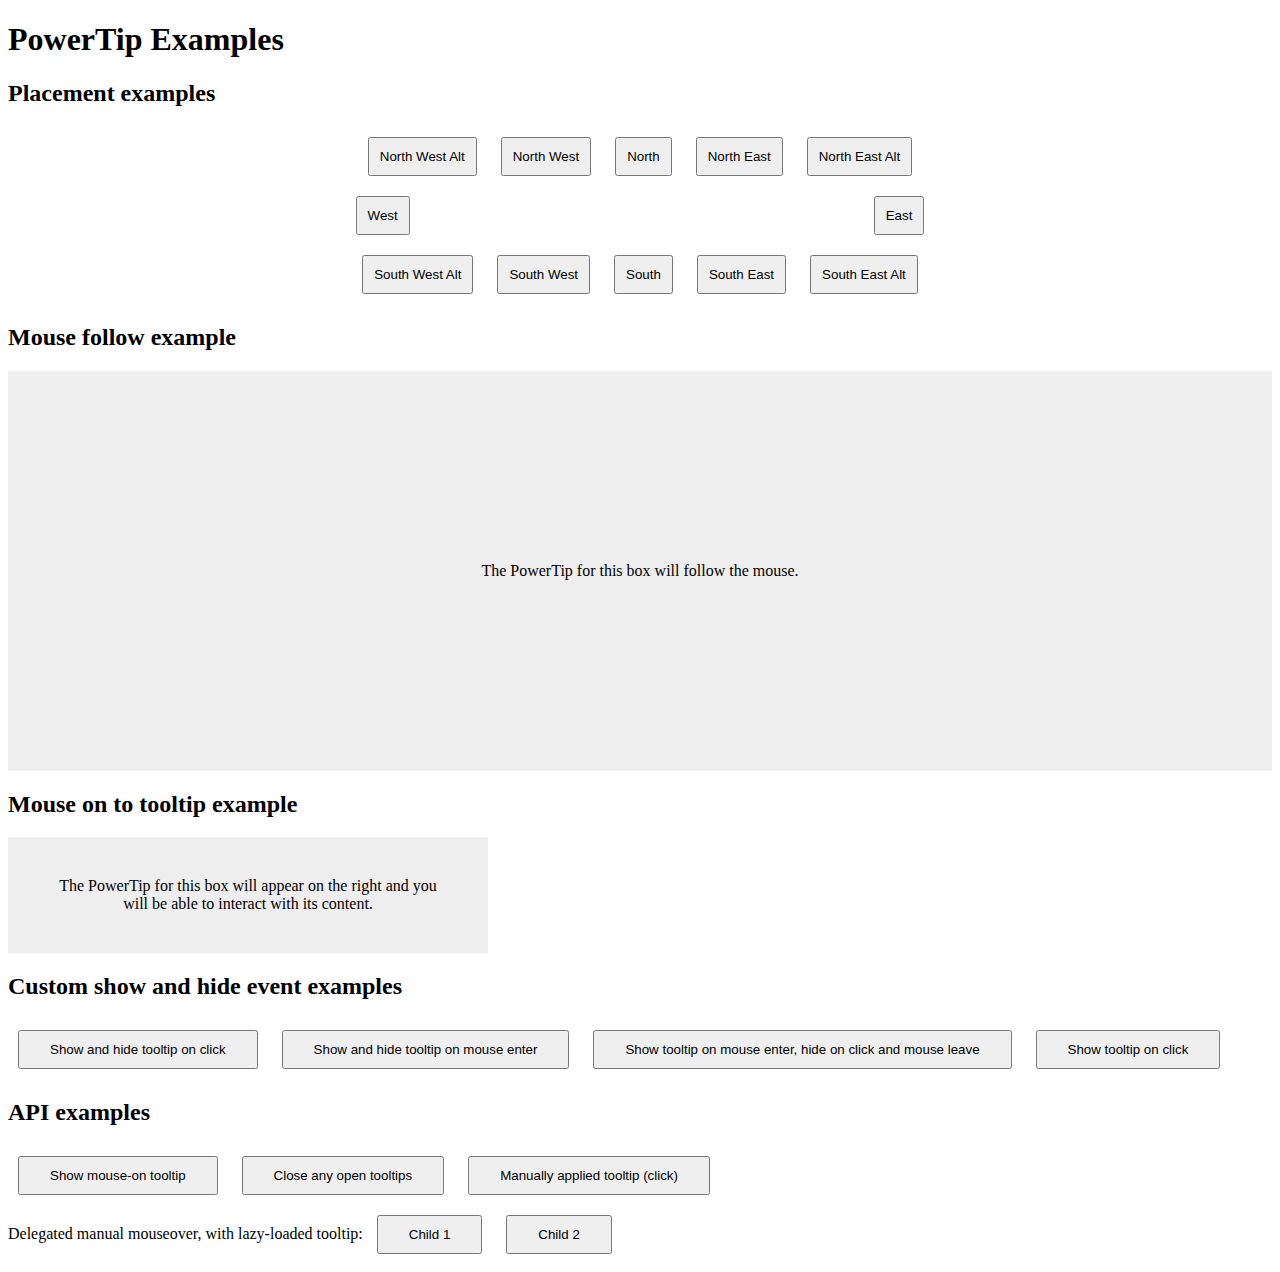
<file: jquery.powertip-1.3.0/examples/examples.html>
<!DOCTYPE html PUBLIC "-//W3C//DTD XHTML 1.0 Strict//EN" "http://www.w3.org/TR/xhtml1/DTD/xhtml1-strict.dtd">
<html xmlns="http://www.w3.org/1999/xhtml" dir="ltr" lang="en-US">
<head>
	<meta http-equiv="content-type" content="text/html; charset=utf-8" />
	<title>PowerTip Examples</title>
	<style type="text/css">
		#placement-examples div { text-align: center; }
		#placement-examples input { margin: 10px; padding: 10px; }
		#placement-examples .east { margin-left: 450px; }
		#mousefollow-examples div { background-color: #EEE; text-align: center; line-height: 400px; margin: 0 auto; height: 400px; width: 100%; }
		#mouseon-examples div { background-color: #EEE; text-align: center; width: 400px; padding: 40px; }
		#events-examples input, #api-examples input { margin: 10px; padding: 10px 30px; }
	</style>
	<!-- Include jQuery and PowerTip -->
	<script type="text/javascript" src="https://code.jquery.com/jquery-3.1.1.js"></script>
	<script type="text/javascript" src="../jquery.powertip.js"></script>
	<link rel="stylesheet" type="text/css" href="../css/jquery.powertip.css" />
</head>
<body>

	<h1>PowerTip Examples</h1>

	<!-- Placement Examples -->
	<div id="placement-examples">
		<h2>Placement examples</h2>
		<div>
			<input type="button" class="north-west-alt" value="North West Alt" title="North west alt placement" />
			<input type="button" class="north-west" value="North West" title="North west placement" />
			<input type="button" class="north" value="North" title="North placement" />
			<input type="button" class="north-east" value="North East" title="North east placement" />
			<input type="button" class="north-east-alt" value="North East Alt" title="North east alt placement" /><br />
			<input type="button" class="west" value="West" title="West placement" />
			<input type="button" class="east" value="East" title="East placement" /><br />
			<input type="button" class="south-west-alt" value="South West Alt" title="South west alt placement" />
			<input type="button" class="south-west" value="South West" title="South west placement" />
			<input type="button" class="south" value="South" title="South placement" />
			<input type="button" class="south-east" value="South East" title="South east placement" />
			<input type="button" class="south-east-alt" value="South East Alt" title="South east alt placement" />
		</div>
	</div>
	<script type="text/javascript">
		$(function() {
			// placement examples
			$('.north').powerTip({ placement: 'n' });
			$('.east').powerTip({ placement: 'e' });
			$('.south').powerTip({ placement: 's' });
			$('.west').powerTip({ placement: 'w' });
			$('.north-west').powerTip({ placement: 'nw' });
			$('.north-east').powerTip({ placement: 'ne' });
			$('.south-west').powerTip({ placement: 'sw' });
			$('.south-east').powerTip({ placement: 'se' });
			$('.north-west-alt').powerTip({ placement: 'nw-alt' });
			$('.north-east-alt').powerTip({ placement: 'ne-alt' });
			$('.south-west-alt').powerTip({ placement: 'sw-alt' });
			$('.south-east-alt').powerTip({ placement: 'se-alt' });
		});
	</script>

	<!-- Mouse-Follow Example -->
	<div id="mousefollow-examples">
		<h2>Mouse follow example</h2>
		<div title="Mouse follow">
			The PowerTip for this box will follow the mouse.
		</div>
	</div>
	<script type="text/javascript">
		$(function() {
			// mouse follow example
			$('#mousefollow-examples div').powerTip({ followMouse: true });
		});
	</script>

	<!-- Mouse on to tooltip example -->
	<div id="mouseon-examples">
		<h2>Mouse on to tooltip example</h2>
		<div>
			The PowerTip for this box will appear on the right and you will be able to interact with its content.
		</div>
	</div>
	<script type="text/javascript">
		$(function() {
			// mouse-on example
			var mouseOnDiv = $('#mouseon-examples div');
			var tipContent = $(
				'<p><b>Here is some content</b></p>' +
				'<p><a href="http://stevenbenner.com/">Maybe a link</a></p>'
			);
			mouseOnDiv.data('powertipjq', tipContent);
			mouseOnDiv.powerTip({
				placement: 'e',
				mouseOnToPopup: true
			});
		});
	</script>

	<!-- Custom event examples -->
	<div id="events-examples">
		<h2>Custom show and hide event examples</h2>
		<input id="click-click-example" type="button" title="Show and hide on click" value="Show and hide tooltip on click" />
		<input id="mouseenter-mouseenter-example" type="button" title="Show and hide on mouse enter" value="Show and hide tooltip on mouse enter" />
		<input id="mouseenter-clickMouseleave-example" type="button" title="Show on mouse enter, hide on click and mouse leave" value="Show tooltip on mouse enter, hide on click and mouse leave" />
		<input id="click-null-example" type="button" title="Show on click" value="Show tooltip on click" />
	</div>
	<script type="text/javascript">
		$(function() {
			// click-click example
			$('#click-click-example').powerTip({
				openEvents: [ 'click' ],
				closeEvents: [ 'click' ]
			});
			// mouseenter-mouseenter example
			$('#mouseenter-mouseenter-example').powerTip({
				openEvents: [ 'mouseenter' ],
				closeEvents: [ 'mouseenter' ]
			});
			// mouseenter-click example
			$('#mouseenter-clickMouseleave-example').powerTip({
				openEvents: [ 'mouseenter' ],
				closeEvents: [ 'click', 'mouseleave' ]
			});
			// click-null example
			$('#click-null-example').powerTip({
				openEvents: [ 'click' ],
				closeEvents: []
			});
		});
	</script>

	<!-- API Examples -->
	<div id="api-examples">
		<h2>API examples</h2>
		<input id="api-open" type="button" value="Show mouse-on tooltip" />
		<input id="api-close" type="button" value="Close any open tooltips" />
		<input id="api-manual" type="button" title="Manual Tooltip" value="Manually applied tooltip (click)" />
		<div id="api-manual-mouse">
			Delegated manual mouseover, with lazy-loaded tooltip:
			<input type="button" value="Child 1" />
			<input type="button" value="Child 2" />
		</div>
	</div>
	<script type="text/javascript">
		$(function() {
			// api examples
			$('#api-open').on('click', function() {
				$.powerTip.show($('#mouseon-examples div'));
			});
			$('#api-close').on('click', function() {
				$.powerTip.hide();
			});
			$('#api-manual')
				.powerTip({
					manual: true
				})
				.on('click', function() {
					$(this).powerTip('show');
				})
				.on('mouseleave', function() {
					$(this).powerTip('hide', true);
				});
			$('#api-manual-mouse')
				.on('mouseenter', 'input', function(evt) {
					if (!$(this).data('powertip')) {
						$(this)
							.data('powertip', 'Tooltip added: ' + (new Date()))
							.powerTip({
								manual: true
							});
					}
					$(this).powerTip('show', evt);
				})
				.on('mouseleave', 'input', function() {
					$(this).powerTip('hide');
				});
		});
	</script>

</body>
</html>
</file>
<file: poo.css>
.ui-helper-hidden-accessible { display:none; }

.tooltip {
    white-space: pre-line;
}

.m-top-bot { 
	margin-top:0.5em;
	margin-bottom:0.5em;
}

.m-big-top-bot { 
	margin-top:1em;
	margin-bottom:1em;
}

::-webkit-input-placeholder {
   font-style:italic;
   font-weight:normal;
   text-shadow: none;
   color:#77777;
}

:-moz-placeholder { /* Firefox 18- */
   font-style:italic;
   font-weight:normal;
   text-shadow: none;
   color:#777777;
}

::-moz-placeholder {  /* Firefox 19+ */
   font-style:italic;
   font-weight:normal;
   text-shadow: none;
   color:#777777;
}

:-ms-input-placeholder {  
   font-style:italic;
   font-weight:normal;
   text-shadow: none;
   color:#777777;
}

input[type="text"][disabled]{
    background-color: #dddddd;
	text-shadow: none;
}

input[type="text"] {
	font-weight: bold;
	text-shadow: -1px 0 1px #fefefe, 0 1px 1px #fefefe, 1px 0 1px #fefefe, 0 -1px 1px #fefefe;
	background-color:rgba(255,255,255,0.5);
	color:#333333;
}

body{
	background-color:#333333;
	background-image: url('resource/bg.jpg')
}

.no-close .ui-dialog-titlebar-close {
  display: none;
}

.welcome{
	-text-shadow: -1px 0 1px #aaaaaa, 0 1px 1px #aaaaaa, 1px 0 1px #aaaaaa, 0 -1px 1px #aaaaaa;
	color: #eeeeee;
}

.copyright{
	color: #999999;
	text-align:right;
}

.stat-head{
	font-weight:bold;
}

.piece-head{
	text-align: right;
	font-weight: bold;
}

.piece{
	margin-left: 0px;
	padding-left: 0px;
	text-align: right;
}

.equip-box-right{
	height: 8em;
	width: 8em;
	border-style: solid;
	background-size: cover;
	border-color:black;
	padding:0px;
	margin:0px;
}

.overlay-blacked-out{
	background-color:rgba(0,0,0,0.5);
	height:100%;
	width:100%;
	z-index:100;
}

.equip-box-left{
	padding:1px;
	margin:0px;
	overflow:visible;
	z-index:100;
}

.quality-square{
	overflow:visible;
	text-align:center;
	margin-top:1px;
	margin-left:1px;
}

.enhance-square{
	overflow:visible;
	text-align:center;
	margin-left:1px;
}

.no-padding-l-r-t{
	padding-top:0px;
	padding-left:0px;
	padding-right:0px;
	
	margin-top:0px;
	margin-left:0px;
	margin-right:0px;
}

.main-pic{
	
	background-image: url('resource/a_cute_poo.png');
	background-size: cover;
	background-position: 10%;
	background-color: pink;
	margin: 0 auto;

	width:15em;
	height:15em;
	display:block;
	
	border-style:solid;
}

.tooltip
{
	z-index:100;
	position:fixed;
    max-width: 800px !important; 
}

.no-padding{
	margin:0px;
	padding:0px;
}

.disabled-input{
	background-color:gray !important;
}


#weapon-1 .equip-box-right {
	background-image: url('resource/weapon.png');
}
#earrings-1 .equip-box-right {
	background-image: url('resource/earrings.png')
}
#belt-1 .equip-box-right {
	background-image: url('resource/belt.png');
}
#hat-1 .equip-box-right {
	background-image: url('resource/helm.png');
}
#chest-1 .equip-box-right {
	background-image: url('resource/armor.png');
}
#legs-1 .equip-box-right {
	background-image: url('resource/pants.png');
}
#feet-1 .equip-box-right {
	background-image: url('resource/boots.png');
}
#gloves-1 .equip-box-right {
	background-image: url('resource/hand.png');
}
#rings-1 .equip-box-right {
	background-image: url('resource/ring_1.png');
}
#rings-2 .equip-box-right {
	background-image: url('resource/ring_2.png');
}
#brooch-1 .equip-box-right {
	background-image: url('resource/brooch.png');
}
#offhand-1 .equip-box-right {
	background-image: url('resource/shield.png')
}
#artifact-1 .equip-box-right {
	background-image: url('resource/artefact.png');
}
#bracelet-1 .equip-box-right {
	background-image: url('resource/bracelet.png');
}
#bracelet-2 .equip-box-right {
	background-image: url('resource/bracelet.png');
}
#necklace-1 .equip-box-right {
	background-image: url('resource/necklace.png');
}

.stat-sheet{
	border-style:solid;
	background-color:rgba(0,0,0,0.2);
}
</file>
